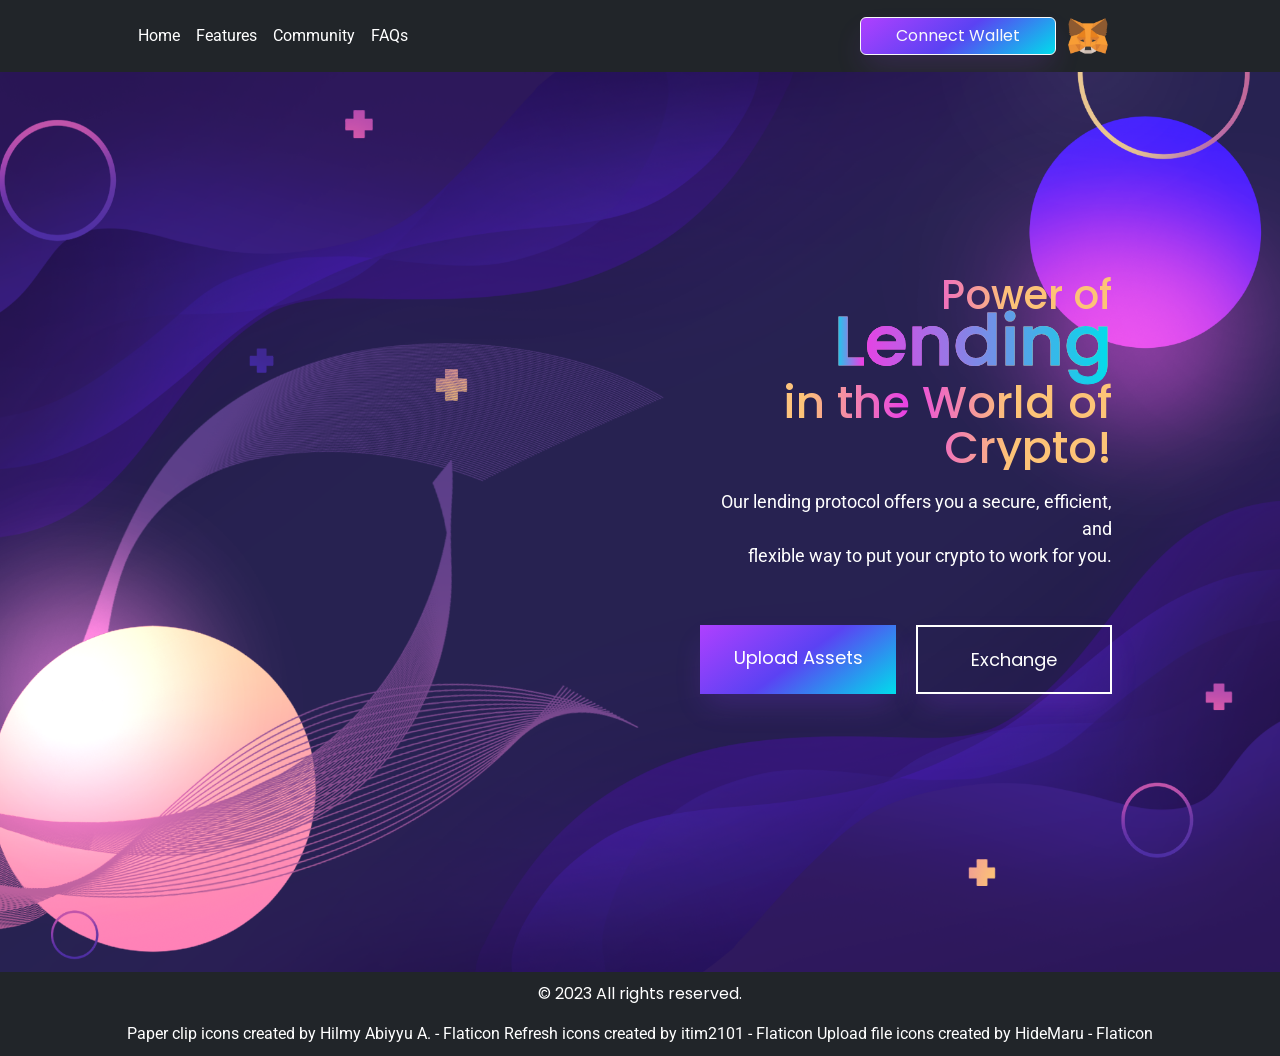
<file: index.html>
<!DOCTYPE html>
<html lang="en">
<head>
    <meta charset="UTF-8">
    <meta name="viewport" content="width=device-width, initial-scale=1.0">
    <title>LendingProtocol</title>
    <link rel="preconnect" href="https://fonts.googleapis.com">
<link rel="preconnect" href="https://fonts.gstatic.com" crossorigin>
<link href="https://fonts.googleapis.com/css2?family=Cabin:ital,wght@0,400;1,700&family=Poppins:ital,wght@0,400;0,500;1,700&family=Roboto:wght@300&display=swap" rel="stylesheet">
    <link href="./styles.css" rel="stylesheet">
    <link href="https://cdn.jsdelivr.net/npm/bootstrap@5.3.1/dist/css/bootstrap.min.css" rel="stylesheet" integrity="sha384-4bw+/aepP/YC94hEpVNVgiZdgIC5+VKNBQNGCHeKRQN+PtmoHDEXuppvnDJzQIu9" crossorigin="anonymous">
</head>
<body>
    <container id="navbar">
        <header class="p-3 text-bg-dark">
            <div class="container">
              <div class="d-flex flex-wrap align-items-center justify-content-center justify-content-lg-start">
                <a href="/" class="d-flex align-items-center mb-2 mb-lg-0 text-white text-decoration-none">
                  <svg class="bi me-2" width="40" height="32" role="img" aria-label="Bootstrap"><use xlink:href="#bootstrap"></use></svg>
                </a>
        
                <ul class="nav col-12 col-lg-auto me-lg-auto mb-2 justify-content-center mb-md-0">
                  <li><a href="#" class="nav-link px-2 text-white">Home</a></li>
                  <li><a href="#" class="nav-link px-2 text-white">Features</a></li>
                  <li><a href="#" class="nav-link px-2 text-white">Community</a></li>
                  <li><a href="#" class="nav-link px-2 text-white">FAQs</a></li>
                </ul>
        
            
        
                <div class="text-end">
                  <button type="button" class="btn btn-outline-light me-2" id="connectButton" onclick="connect()">Connect Wallet</button>
                  <img src="./images/metamask-2728406-2261817.png" width="40px">
                </div>
              </div>
            </div>
          </header>
    </container>

    <div id="background-img">
        <div id="text">

        <div id="upload" class="popup" >
            <div class="box" id="popup"> 
                <div class="box-content">
                <img src="./images/upload.png" class="uploadimg" width="180px">
                <h2>Upload Assets</h2>
                <p class="center">Ready? Start with uploading your assets. It's fast and secure. Your 
                  security is our priority!
                </p>
                <p class="center attach"><img src="./images/paper-clip.png" width="20px" height="20px" class="clip"><a href="#">Please attach your file here.</a></p>
                <button class="uploadbtn" type="button" onclick="closePopup()">Upload</button>
                </div>
            </div>
        </div>

        <div id="exchange" class="popup2">
          <div class="box2" id="popup2"> 
            <h2 class="center">Exchange</h2>
            <p class="center calculate">Effortlessly calculate and convert your cryptocurrency holdings into another token by specifying the desired amount.</p>
            <form action="">
              <img src="./images/exchange.png" class="circle" width="40px">
              <div>
                
                <input type="text" id="color" placeholder="Enter Amount"/>
              </div>
              
              <div>
                <input type="text" placeholder="Enter Amount"/>
              </div>
            </form>
          
            

            <button class="exchangebtn" type="button" onclick="closePopup2()">Exchange</button>
           
          </div>
      </div>

        

        
        <div id="column2">
        <h1 class="text-gradient"><span class="size">Power of</span><span class="color"> Lending</span> <br></h1>
        <h1 class="text-gradient">in the World of Crypto!</h1>
        <p> 
            Our lending protocol offers you a secure, efficient, and <br> flexible way to put your crypto to work for you.
        </p>
        <div class="buysell">
        <button type="submit" onclick="openPopup()">Upload Assets</button>
        <button class="outline" type="submit" onclick="openPopup2()">Exchange</button>
        </div>
        </div>  
        
        </div>
        
    </div>
    
        
    </container>

    

    <footer>
        <p>&copy; 2023 All rights reserved.</p>
        <a href="https://www.flaticon.com/free-icons/paper-clip" title="paper clip icons">Paper clip icons created by Hilmy Abiyyu A. - Flaticon</a>
        <a href="https://www.flaticon.com/free-icons/refresh" title="refresh icons">Refresh icons created by itim2101 - Flaticon</a>
        <a href="https://www.flaticon.com/free-icons/upload-file" title="upload file icons">Upload file icons created by HideMaru - Flaticon</a>
      </footer>


      <script src="https://cdn.jsdelivr.net/npm/@popperjs/core@2.11.8/dist/umd/popper.min.js" integrity="sha384-I7E8VVD/ismYTF4hNIPjVp/Zjvgyol6VFvRkX/vR+Vc4jQkC+hVqc2pM8ODewa9r" crossorigin="anonymous"></script>
    <script src="https://cdn.jsdelivr.net/npm/bootstrap@5.3.1/dist/js/bootstrap.min.js" integrity="sha384-Rx+T1VzGupg4BHQYs2gCW9It+akI2MM/mndMCy36UVfodzcJcF0GGLxZIzObiEfa" crossorigin="anonymous"></script>


      <script>
        const popup = document.getElementById("popup");

        function openPopup(){
          popup.classList.add("open-popup");

        }

        function closePopup(){
          popup.classList.remove("open-popup");
        }

        const popup2 = document.getElementById("popup2");

        function openPopup2(){
          popup2.classList.add("open-popup2");

        }

        function closePopup2(){
          popup2.classList.remove("open-popup2");
        }

        async function connect() {
          if(typeof window.ethereum !== "undefined"){
            await window.ethereum.request({method: "eth_requestAccounts"})
            document.getElementById("connectButton").innerHTML = "Wallet Connected!"
          } else {
            console.log("No Metamask!")
            document.getElementById("connectButton").innerHTML = "No Metamask"
          }
        }
      </script>


  </body>
</html>
</file>
<file: styles.css>
* {
    margin:0;
    padding:0;
    font-family: 'Poppins', sans-serif;
    box-sizing: border-box;
}

body{
    background: #fff;
    color: #0f1e23;
}



#background-img {
    position: relative;
    width: 100%;
    height: 100vh;
    background-image: url("./images/gradientbg.png");
    background-size: cover;
    background-position: center;
}

#text{
    display: flex;
    padding: 0px 200px;
    color:#fff;
    font-size: large;
    text-align: right;
    justify-content: space-between;
}


#text h1 {
    font-size: 45px;
    font-weight: 500; 
}


#column2 {
    padding: 190px 0px;
    display: flex;
    flex-wrap: nowrap;
    flex-direction: column;
    
}

#upload {
    padding: 60px 0px;
}

#exchange {
    padding: 60px 0px;
}

.attach {
    position: absolute;
    display: flex;
    margin-top: 75%;
    text-decoration-color: none;
    text-decoration-line: none;
    font-size: 12px;
    background-color: rgba(255,255,255, 0.15);
    padding: 20px 20px;
    width: 70%;
    justify-content: center;
    border-radius: 10px;
    text-align: center;
    width: 72.5%;
    
}

.clip {
    margin-top: 4px;
    margin-right: 2px;
}


.uploadimg {
    padding: 20px 20px;
}

a {
    text-decoration: none !important;
    color: white !important;
    font-family: 'Roboto', sans-serif;
    }

a:hover{
    color:#5B42F3 !important;
}

.box {
    position: relative;
    display: flex;
    flex-wrap: nowrap;
    flex-direction: column;
    flex-wrap: nowrap;
    background: rgba(33,37,41, 0.85);
    border-radius: 10px;
    width: 500px;
    height: 550px;
    padding: 45px 60px;
    transform: scale(0.1);
    visibility: hidden;
    transition: transform 0.05s;
}

.open-popup {
    visibility: visible;
    transform: scale(1);
}




#exchange {
    position: relative;
}

#exchange h2 {
    font-size: 50px;
}

form {
    margin-top: -25%;
    display: flex;
    flex-direction: column;
    gap: 20px;
    padding: 20px 0px;
    justify-content: center;
}

form input {
    font-family: 'Cabin' , sans-serif ;
    text-align:left;
    width:100%;
    padding: 20px 20px;
}



.circle {
    display: flex;
    transform: translateY(130px);
    width: 60px;
    justify-content: center;
    height: 60px;
    margin-left: 45%;
    padding: 18px 18px;
    border-radius: 5px;
    box-shadow: #0f1e23 ;
    background-image: linear-gradient(144deg,#AF40FF, #5B42F3 25%,#00DDEB);
    box-shadow: rgba(0, 0, 0, 0.35) 0px 5px 15px;
}



.box2 {
    
    position: absolute;
    display: flex;
    flex-wrap: nowrap;
    flex-direction: column;
    background: rgba(33,37,41, 0.85);
    border-radius: 10px;
    width: 500px;
    height: 550px;
    visibility: hidden;
    transform: scale(0.1);
    transition: transform 0.05s ;
    padding: 45px 60px;
    margin-left: -34.5rem;
}

.open-popup2 {
    visibility: visible;
    transform: scale(1);
}



.text-gradient{
    background-image: linear-gradient(90deg, rgb(255, 205, 165), rgb(253, 195, 119), #e841e4, #fdc377, #fdc377);
    -webkit-background-clip: text;
    background-clip: text;
    color: transparent;
    line-height: 45px ;
}

.size {
    font-size: 40px;
}

.box-content {
    display: flex;
    justify-content: center;
    flex-wrap: wrap;
    align-items: center;
    flex-direction: column;
}



.color{
    background-image: linear-gradient(90deg, #00DDEB, #e841e4 10%, #00DDEB);
    -webkit-background-clip: text;
    background-clip: text;
    color: transparent;
    -webkit-text-fill-color: transparent;
    -webkit-text-stroke: 1px;
    font-size: 70px;
}

#text p{
    padding: 10px 0px;
    font-size: 18px;
    font-family: 'Roboto', sans-serif;
}

button {
    padding: 10px 20px;
    
}

.text-end{
    margin-right: 90px;
}

.buysell{
    margin-top: 30px;
    display: flex;
    flex-direction: row;
    gap: 20px;
    justify-content: end;
    
}

.uploadbtn{
    display: flex;
    position: absolute;
    padding: 20px 150px;
    margin-top: 105%;
    
}

.center {
    text-align: center;
}

footer {
    text-align: center;
    background-color: rgba(33,37,41);
    color: #fff;
    padding: 10px 0;
}



button {
  align-items: right;
  background-image: linear-gradient(144deg,#AF40FF, #5B42F3 50%,#00DDEB);
  border: 0;
  border-radius: 8px;
  box-shadow: rgba(151, 65, 252, 0.2) 0 15px 30px -5px;
  box-sizing: border-box;
  color: #FFFFFF;
  display: flex;
  font-family: Phantomsans, sans-serif;
  font-size: 20px;
  justify-content: center;
  line-height: 1em;
  max-width: 100%;
  min-width: 140px;
  padding: 19px 24px;
  text-decoration: none;
  user-select: none;
  -webkit-user-select: none;
  touch-action: manipulation;
  white-space: nowrap;
  cursor: pointer;
}


button:hover,
button:active {
  
  background: transparent;
  border: 2px solid white;
}

.outline {
  
  background: transparent;
  border: 2px solid white;
}

.outline:hover,
.outline:active {
    background-image: linear-gradient(144deg,#AF40FF, #5B42F3 50%,#00DDEB);
    border: 0;
  }


@media (min-width: 768px) {
  button {
    font-size: 24px;
    min-width: 196px;
  }
}
</file>
